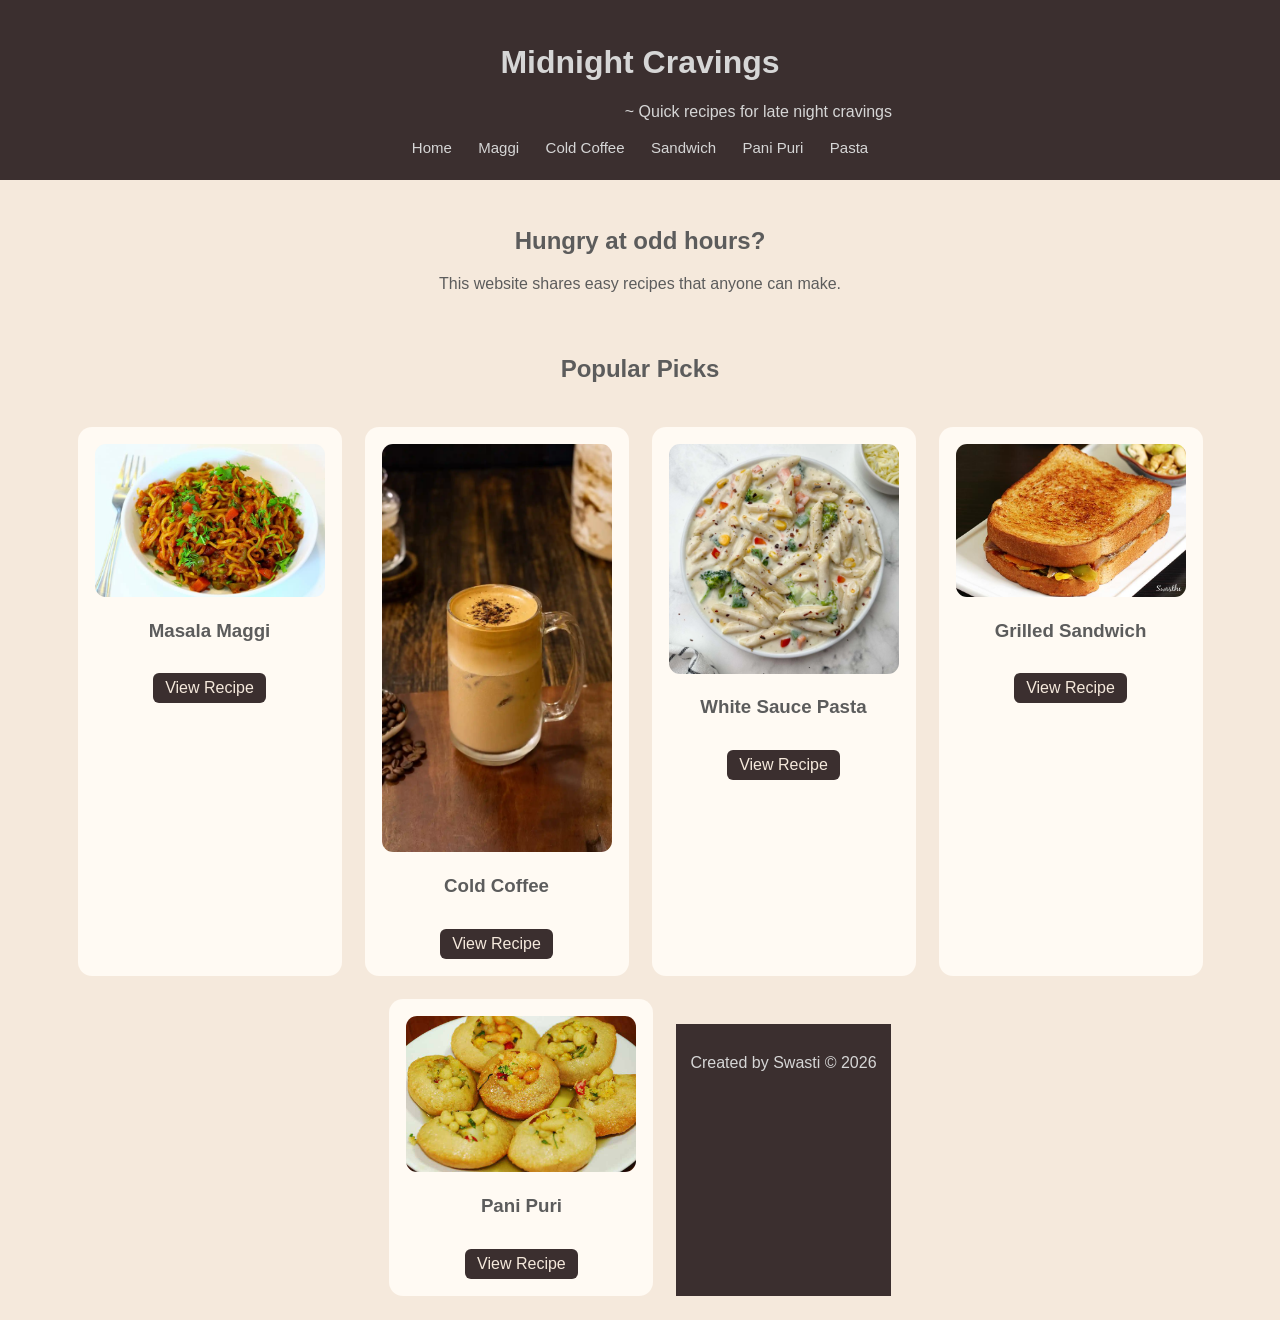
<file: index.html>
<!DOCTYPE html>
<html>
<head>
    <title>Midnight Cravings</title>
<link rel="stylesheet" href="styles.css"></head>

<body>

<header>
    <h1>Midnight Cravings</h1>
    <p class="tagline">~ Quick recipes for late night cravings</p>

    <nav>
        <a href="index.html">Home</a>
        <a href="maggi.html">Maggi</a>
        <a href="coffee.html">Cold Coffee</a>
        <a href="sandwich.html">Sandwich</a>
        <a href="panipuri.html">Pani Puri</a>
        <a href="pasta.html">Pasta</a>
    </nav>
</header>

<section class="intro">
    <h2>Hungry at odd hours? </h2>
    <p>This website shares easy recipes that anyone can make.</p>
</section>

<h2 class="section-title">Popular Picks </h2>

<section class="cards">
    <div class="card">
        <img src="maggi.jpg">
        <h3>Masala Maggi</h3>
        <a href="maggi.html" class="btn">View Recipe</a>
    </div>

    <div class="card">
        <img src="coffee.jpg">
        <h3>Cold Coffee</h3>
        <a href="coffee.html" class="btn">View Recipe</a>
    </div>

    <div class="card">
        <img src="pasta.jpg">
        <h3>White Sauce Pasta</h3>
        <a href="pasta.html" class="btn">View Recipe</a>
    </div>

    <div class="card">
        <img src="sandwich.jpg">
        <h3>Grilled Sandwich</h3>
        <a href="sandwich.html" class="btn">View Recipe</a>
    </div>

    <div class="card">
        <img src="panipuri.jpg">
        <h3>Pani Puri</h3>
        <a href="panipuri.html" class="btn">View Recipe</a>
    </div>




<footer>
    <p>Created by Swasti &#169; 2026</p>
</footer>
</body>
</html>
</section>
</file>
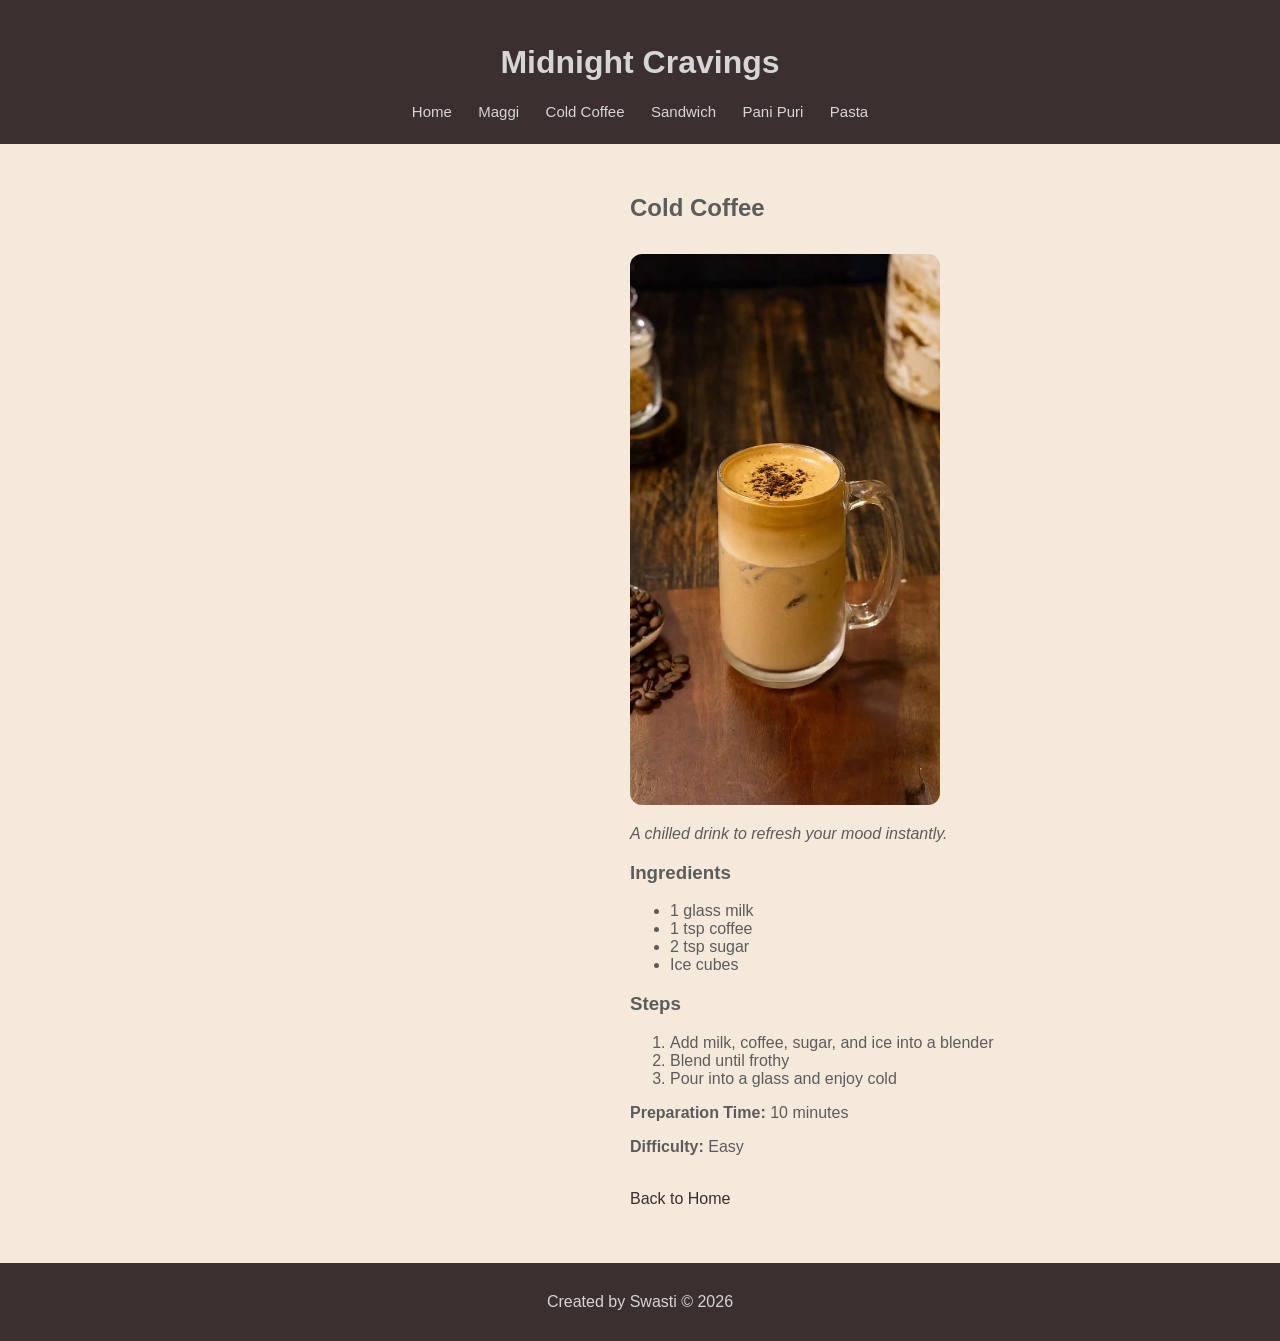
<file: coffee.html>
<!DOCTYPE html>
<html>
<head>
    <title>Cold Coffee</title>
<link rel="stylesheet" href="styles.css"></head>

<body>

<header>
    <h1>Midnight Cravings</h1>
    <nav>
        <a href="index.html">Home</a>
        <a href="maggi.html">Maggi</a>
        <a href="coffee.html">Cold Coffee</a>
        <a href="sandwich.html">Sandwich</a>
        <a href="panipuri.html">Pani Puri</a>
        <a href="pasta.html">Pasta</a>
    </nav>
</header>

<div class="recipe-container">
    
    <h2>Cold Coffee</h2>
<img src="coffee.jpg" class="recipe-img">

<p class="desc">A chilled drink to refresh your mood instantly.</p>

<h3>Ingredients</h3>
<ul> 
    <li>1 glass milk</li>
    <li>1 tsp coffee</li>
    <li>2 tsp sugar</li>
    <li>Ice cubes</li>
</ul>

<h3>Steps</h3>
<ol>
    <li>Add milk, coffee, sugar, and ice into a blender</li>
    <li>Blend until frothy</li>
    <li>Pour into a glass and enjoy cold</li>
</ol>

<p><b>Preparation Time:</b> 10 minutes</p>
<p><b>Difficulty:</b> Easy</p>

<a href="index.html" class="back"> Back to Home</a>

</div>

<footer>
    <p>Created by Swasti &#169; 2026</p>
</footer>

</body>
</html>
</file>
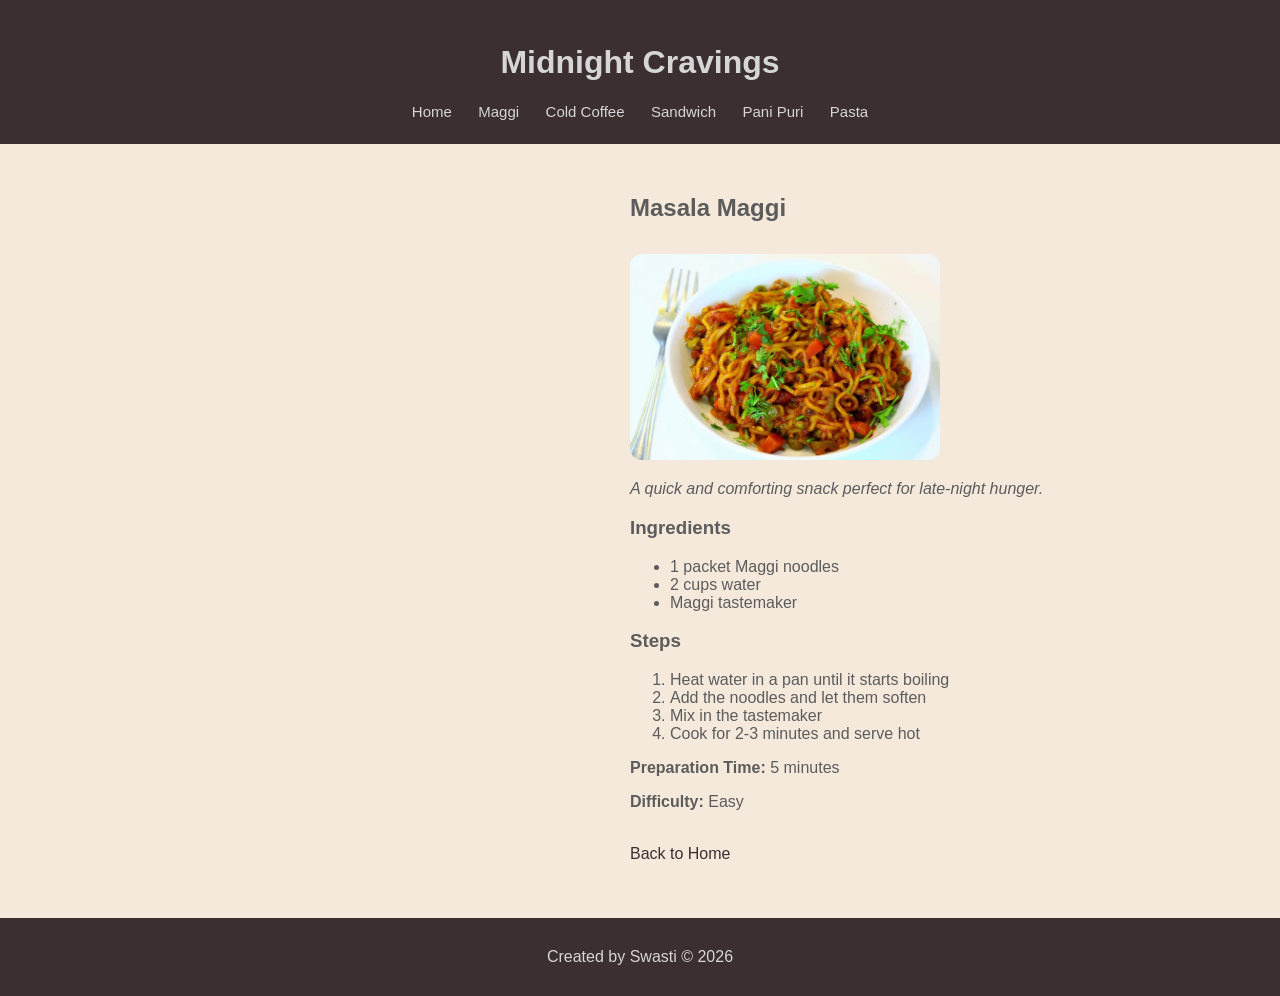
<file: maggi.html>
<!DOCTYPE html>
<html>
<head>
    <title>Masala Maggi</title>
<link rel="stylesheet" href="styles.css"></head>

<body>

<header>
    <h1>Midnight Cravings</h1>
    <nav>
        <a href="index.html">Home</a>
        <a href="maggi.html">Maggi</a>
        <a href="coffee.html">Cold Coffee</a>
        <a href="sandwich.html">Sandwich</a>
        <a href="panipuri.html">Pani Puri</a>
        <a href="pasta.html">Pasta</a>
    </nav>
</header>

<div class="recipe-container">

<h2>Masala Maggi</h2>

<img src="maggi.jpg" class="recipe-img">

<p class="desc">A quick and comforting snack perfect for late-night hunger.</p>

<h3>Ingredients</h3>
<ul>
    <li>1 packet Maggi noodles</li>
    <li>2 cups water</li>
    <li>Maggi tastemaker</li>
</ul>

<h3>Steps</h3>
<ol>
    <li>Heat water in a pan until it starts boiling</li>
    <li>Add the noodles and let them soften</li>
    <li>Mix in the tastemaker</li>
    <li>Cook for 2-3 minutes and serve hot</li>
</ol>

<p><b>Preparation Time:</b> 5 minutes</p>
<p><b>Difficulty:</b> Easy</p>

<a href="index.html" class="back"> Back to Home</a>

</div>

<footer>
    <p>Created by Swasti &#169; 2026</p>
</footer>

</body>
</html>
</file>
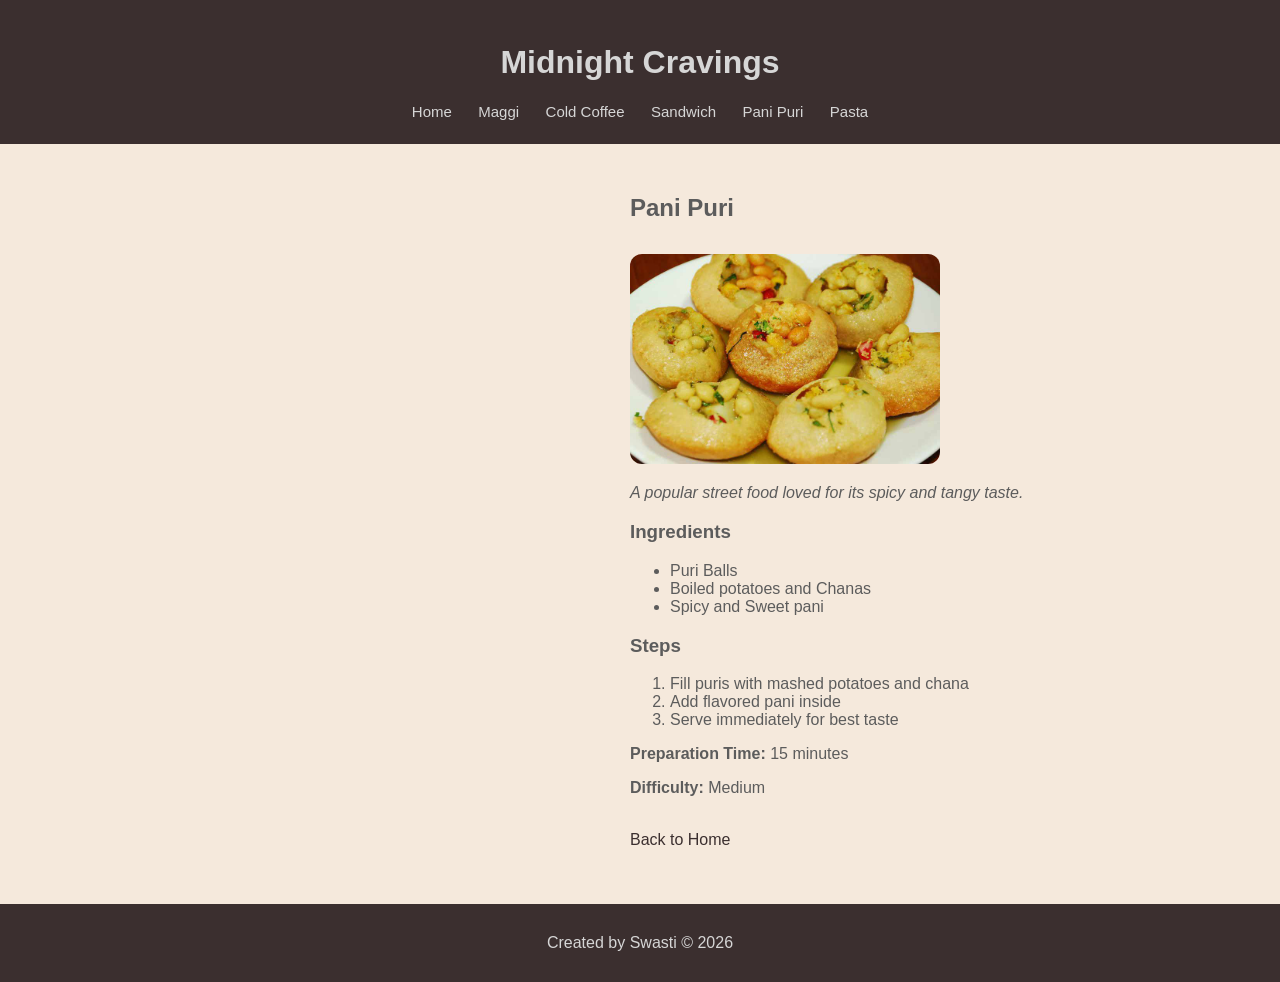
<file: panipuri.html>
<!DOCTYPE html>
<html>
<head>
    <title>pani puri</title>
<link rel="stylesheet" href="styles.css"></head>

<body>

<header>
    <h1>Midnight Cravings</h1>
    <nav>
        <a href="index.html">Home</a>
        <a href="maggi.html">Maggi</a>
        <a href="coffee.html">Cold Coffee</a>
        <a href="sandwich.html">Sandwich</a>
        <a href="panipuri.html">Pani Puri</a>
        <a href="pasta.html">Pasta</a>
    </nav>
</header>

<div class="recipe-container">
    <h2>Pani Puri</h2>
<img src="panipuri.jpg" class="recipe-img">

<p class="desc">A popular street food loved for its spicy and tangy taste.</p>

<h3>Ingredients</h3>
<ul>
    <li>Puri Balls</li>
    <li>Boiled potatoes and Chanas</li>
    <li>Spicy and Sweet pani</li>
</ul>

<h3>Steps</h3>
<ol>
    <li>Fill puris with mashed potatoes and chana</li>
    <li>Add flavored pani inside</li>
    <li>Serve immediately for best taste</li>
</ol>

<p><b>Preparation Time:</b> 15 minutes</p>
<p><b>Difficulty:</b> Medium</p>
<a href="index.html" class="back"> Back to Home</a>

</div>

<footer>
    <p>Created by Swasti &#169; 2026</p>
</footer>

</body>
</html>
</file>
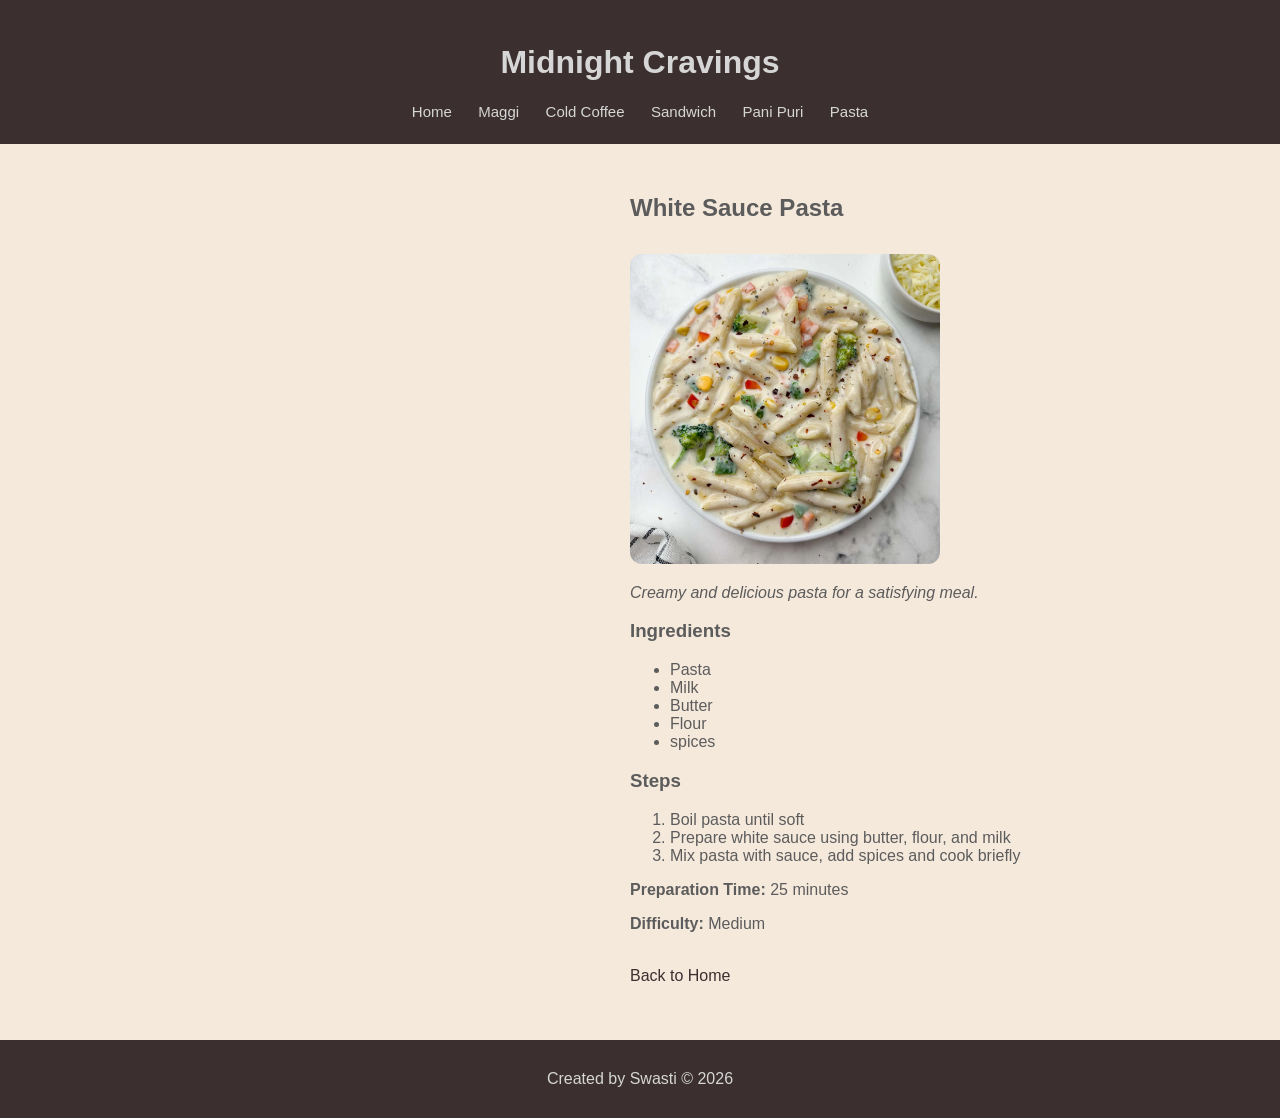
<file: pasta.html>
<!DOCTYPE html>
<html>
<head>
    <title>Veg Sandwich</title>
<link rel="stylesheet" href="styles.css"></head>

<body>

<header>
    <h1>Midnight Cravings</h1>
    <nav>
        <a href="index.html">Home</a>
        <a href="maggi.html">Maggi</a>
        <a href="coffee.html">Cold Coffee</a>
        <a href="sandwich.html">Sandwich</a>
        <a href="panipuri.html">Pani Puri</a>
        <a href="pasta.html">Pasta</a>
    </nav>
</header>

<div class="recipe-container">
    <h2>White Sauce Pasta</h2>
<img src="pasta.jpg" class="recipe-img">

<p class="desc">Creamy and delicious pasta for a satisfying meal.</p>

<h3>Ingredients</h3>
<ul>
    <li>Pasta</li>
    <li>Milk</li>
    <li>Butter</li>
    <li>Flour</li>
    <li>spices</li>
</ul>

<h3>Steps</h3>
<ol>
    <li>Boil pasta until soft</li>
    <li>Prepare white sauce using butter, flour, and milk</li>
    <li>Mix pasta with sauce, add spices and cook briefly</li>
</ol>

<p><b>Preparation Time:</b> 25 minutes</p>
<p><b>Difficulty:</b> Medium</p>
<a href="index.html" class="back"> Back to Home</a>

</div>

<footer>
    <p>Created by Swasti &#169; 2026</p>
</footer>

</body>
</html>
</file>
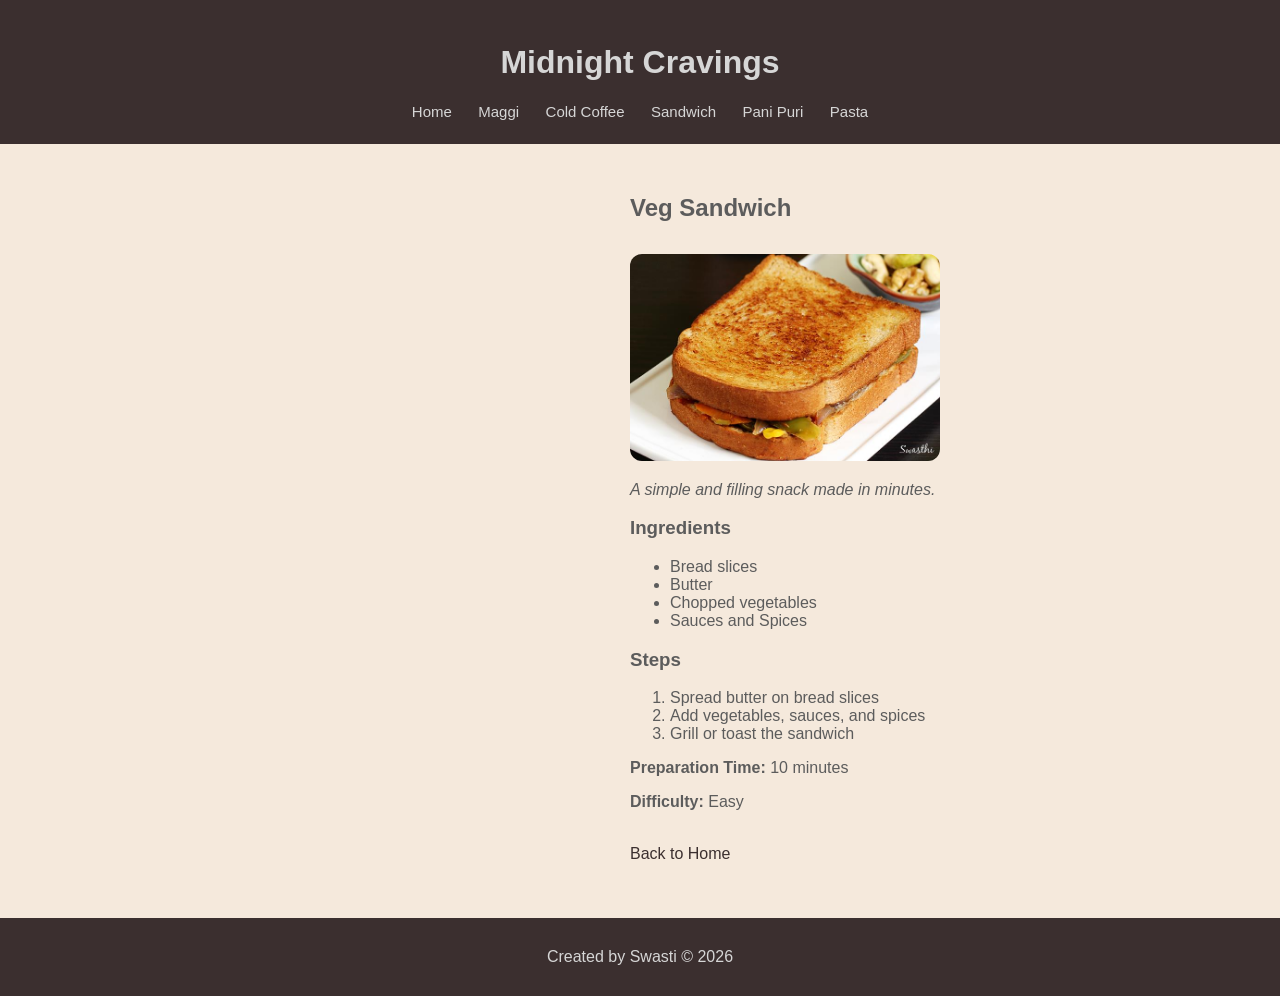
<file: sandwich.html>
<!DOCTYPE html>
<html>
<head>
    <title>Veg Sandwich</title>
<link rel="stylesheet" href="styles.css">
</head>

<body>

<header>
    <h1>Midnight Cravings</h1>
    <nav>
        <a href="index.html">Home</a>
        <a href="maggi.html">Maggi</a>
        <a href="coffee.html">Cold Coffee</a>
        <a href="sandwich.html">Sandwich</a>
        <a href="panipuri.html">Pani Puri</a>
        <a href="pasta.html">Pasta</a>
    </nav>
</header>

<div class="recipe-container">
<h2>Veg Sandwich</h2>
<img src="sandwich.jpg" class="recipe-img">

<p class="desc">A simple and filling snack made in minutes.</p>

<h3>Ingredients</h3>
<ul>
    <li>Bread slices</li>
    <li>Butter</li>
    <li>Chopped vegetables</li>
    <li>Sauces and Spices</li>
</ul>

<h3>Steps</h3>
<ol>
    <li>Spread butter on bread slices</li>
    <li>Add vegetables, sauces, and spices</li>
    <li>Grill or toast the sandwich</li>
</ol>

<p><b>Preparation Time:</b> 10 minutes</p>
<p><b>Difficulty:</b> Easy</p>
<a href="index.html" class="back"> Back to Home</a>

</div>

<footer>
    <p>Created by Swasti &#169; 2026</p>
</footer>

</body>
</html>
</file>
<file: styles.css>
body {
    font-family: 'Arial', sans-serif;
    margin: 0;
    background-color: #f5e9dc; 
    color: #5c5c5c; 
}


header {
    background-color: #3b2f2f; 
    color: #d6d6d6;
    text-align: center;
    padding: 23px;
}

.tagline {
    text-align: right;
    margin-right: 365px;
}


nav {
    margin-top: 18px;
}

nav a {
    color: #d6d6d6;
    margin: 11px;
    text-decoration: none;
    font-size: 15px;
}

nav a:hover {
    color: rgb(186, 245, 250); 
}


.intro {
    text-align: center;
    padding: 27px;
}


.section-title {
    text-align: center;
    margin-top: 19px;
}


.cards {
    display: flex;
    justify-content: center;
    gap: 23px;
    padding: 24px;
    flex-wrap: wrap;
}


.card {
    background: #fffaf3;
    padding: 17px;
    width: 230px;
    border-radius: 14px;
    text-align: center;
}

.card:hover {
    background-color: #e8d8c3;
}


.card img {
    width: 100%;
    border-radius: 11px;
}


.btn {
    display: inline-block;
    margin-top: 13px;
    padding: 6px 12px;
    background: #3b2f2f;
    color: #f5e9dc;
    text-decoration: none;
    border-radius: 6px;
}

.btn:hover {
    background: black;
}


.recipe-container {
    padding: 30px;
    text-align: left;
    margin-left: 600px;
}

.recipe-img {
    width: 310px;
    border-radius: 12px;
    margin-top: 12px;
}

.desc {
    font-style: italic;
    margin-bottom: 14px;
}


.back {
    display: inline-block;
    margin-top: 18px;
    text-decoration: none;
    color: #3b2f2f;
}

.back:hover {
    color: black;
}


footer {
    background: #3b2f2f;
    color: #d6d6d6;
    text-align: center;
    padding: 14px;
    margin-top: 25px;
}


@media (max-width: 768px) {
    .cards {
        flex-direction: column;
        align-items: center;
    }
}
</file>
